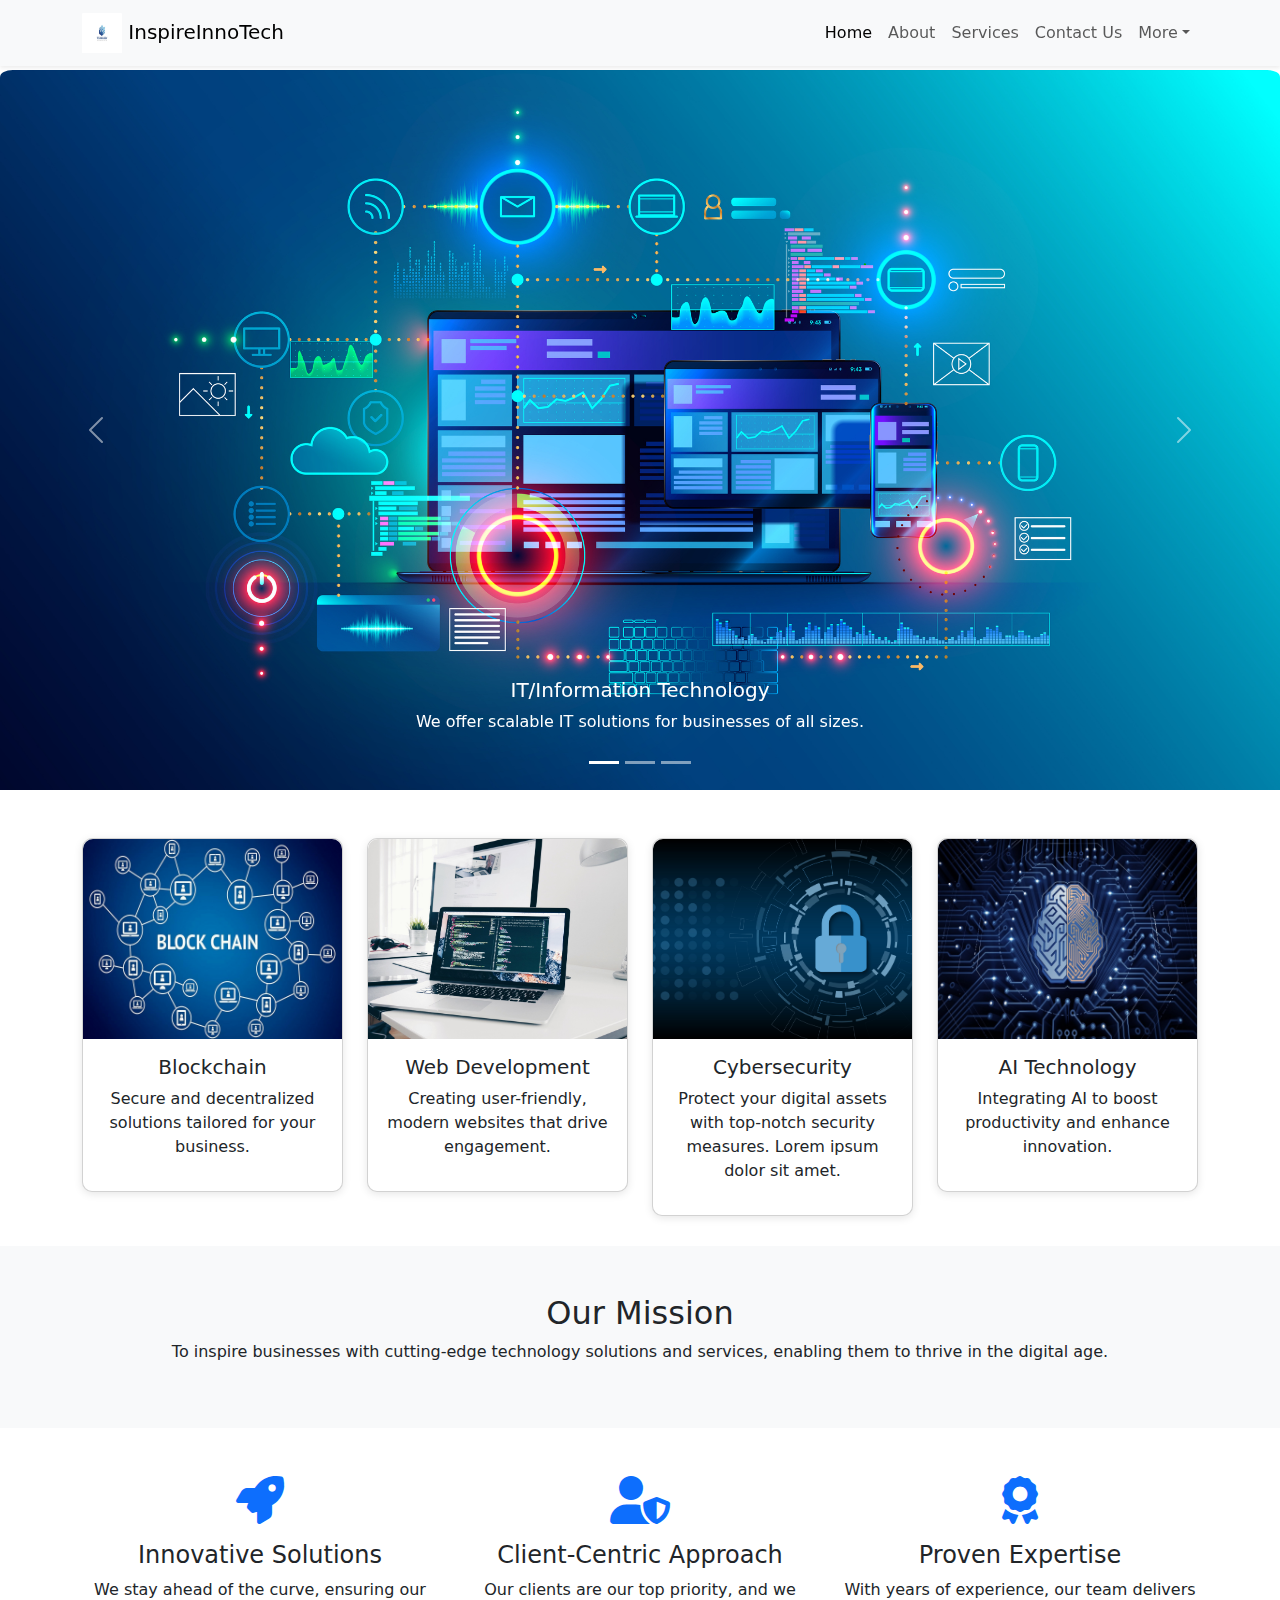
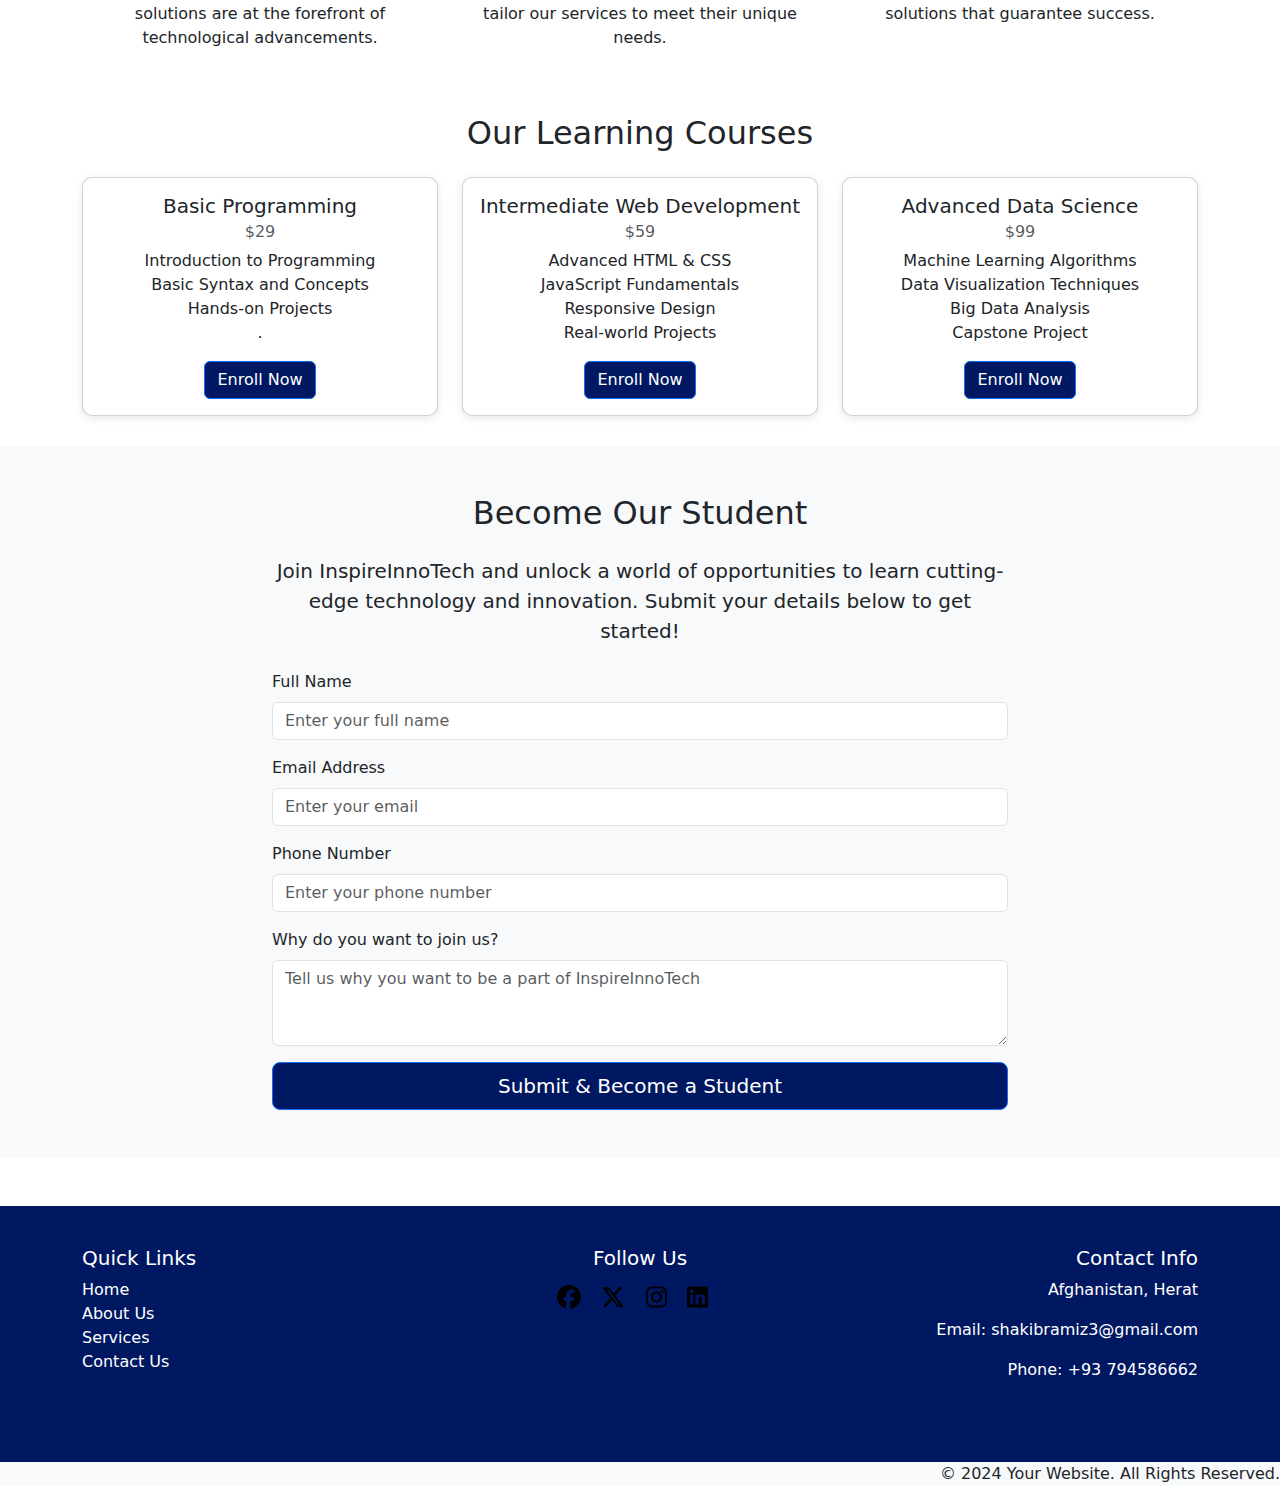
<file: index.html>
<!DOCTYPE html>
<html lang="en">

<head>
    <meta charset="UTF-8">
    <meta name="viewport" content="width=device-width, initial-scale=1.0">
    <link href="https://cdn.jsdelivr.net/npm/bootstrap@5.3.3/dist/css/bootstrap.min.css" rel="stylesheet"
        integrity="sha384-QWTKZyjpPEjISv5WaRU9OFeRpok6YctnYmDr5pNlyT2bRjXh0JMhjY6hW+ALEwIH" crossorigin="anonymous">
    <link rel="stylesheet" href="https://cdnjs.cloudflare.com/ajax/libs/font-awesome/6.0.0-beta3/css/all.min.css">
    <link rel="icon" href="images/favicon.ico">
    <link rel="stylesheet" href="css/style.css">
    <title>InspireInnoTech</title>
</head>

<body>
    <!-- Sticky Navbar -->
    <nav class="navbar navbar-expand-lg navbar-light bg-light fixed-top shadow-sm">
        <div class="container">
            <a class="navbar-brand" href="index.html">
                <img src="./images/slogan.jpg" alt="logo">
                InspireInnoTech
            </a>
            <button class="navbar-toggler" type="button" data-bs-toggle="collapse" data-bs-target="#navbarNavDropdown"
                aria-controls="navbarNavDropdown" aria-expanded="false" aria-label="Toggle navigation">
                <span class="navbar-toggler-icon"></span>
            </button>
            <div class="collapse navbar-collapse" id="navbarNavDropdown">
                <ul class="navbar-nav ms-auto">
                    <li class="nav-item"><a class="nav-link active" href="index.html">Home</a></li>
                    <li class="nav-item"><a class="nav-link" href="about.html">About</a></li>
                    <li class="nav-item"><a class="nav-link" href="services.html">Services</a></li>
                    <li class="nav-item"><a class="nav-link" href="contact.html">Contact Us</a></li>
                    <li class="nav-item dropdown">
                        <a class="nav-link dropdown-toggle" href="#" id="navbarDropdownMenuLink" role="button" data-bs-toggle="dropdown">More</a>
                        <ul class="dropdown-menu">
                            <li><a class="dropdown-item" href="blogornews.html">Blog or News</a></li>
                            <li><a class="dropdown-item" href="gallerypage.html">Technology Gallery</a></li>
                        </ul>
                    </li>
                </ul>
            </div>
        </div>
    </nav>


    <!-- Carousel Section -->
    <main>
        <div id="carouselExampleCaptions" class="carousel slide" data-bs-ride="carousel">
            <div class="carousel-indicators">
                <button type="button" data-bs-target="#carouselExampleCaptions" data-bs-slide-to="0" class="active"></button>
                <button type="button" data-bs-target="#carouselExampleCaptions" data-bs-slide-to="1"></button>
                <button type="button" data-bs-target="#carouselExampleCaptions" data-bs-slide-to="2"></button>
            </div>
            <div class="carousel-inner">
                <div class="carousel-item active">
                    <img src="./images/first.jpg" class="d-block w-100" alt="IT Carousel">
                    <div class="carousel-caption d-none d-md-block">
                        <h5>IT/Information Technology</h5>
                        <p>We offer scalable IT solutions for businesses of all sizes.</p>
                    </div>
                </div>
                <div class="carousel-item">
                    <img src="./images/second.png" class="d-block w-100" alt="Technology Carousel">
                    <div class="carousel-caption d-none d-md-block">
                        <h5>Innovative Technology</h5>
                        <p>Leading the way in tech advancements across multiple industries.</p>
                    </div>
                </div>
                <div class="carousel-item">
                    <img src="./images/webdeveloper.jpg" class="d-block w-100" alt="Web Development Carousel">
                    <div class="carousel-caption d-none d-md-block">
                        <h5>Web Development Excellence</h5>
                        <p>Expertly designed websites to suit your business needs.</p>
                    </div>
                </div>
            </div>
            <button class="carousel-control-prev" type="button" data-bs-target="#carouselExampleCaptions" data-bs-slide="prev">
                <span class="carousel-control-prev-icon"></span>
            </button>
            <button class="carousel-control-next" type="button" data-bs-target="#carouselExampleCaptions" data-bs-slide="next">
                <span class="carousel-control-next-icon"></span>
            </button>
        </div>
    </main>

    <!-- Services Section -->
    <main>
        <div class="container mt-5 ">
            <div class="row text-center">
                <div class="col-md-3">
                    <div class="card">
                        <img src="images/blockchain.jpg" alt="Blockchain" class="card-img-top">
                        <div class="card-body">
                            <h5>Blockchain</h5>
                            <p>Secure and decentralized solutions tailored for your business.</p>
                        </div>
                    </div>
                </div>
                <div class="col-md-3">
                    <div class="card">
                        <img src="images/webdeveloper.jpg" alt="Web Developer" class="card-img-top">
                        <div class="card-body">
                            <h5>Web Development</h5>
                            <p>Creating user-friendly, modern websites that drive engagement.</p>
                        </div>
                    </div>
                </div>
                <div class="col-md-3">
                    <div class="card">
                        <img src="images/cyber.jpg" alt="Cybersecurity" class="card-img-top">
                        <div class="card-body">
                            <h5>Cybersecurity</h5>
                            <p>Protect your digital assets with top-notch security measures. Lorem ipsum dolor sit amet.</p>
                        </div>
                    </div>
                </div>
                <div class="col-md-3">
                    <div class="card">
                        <img src="images/ai.jpeg" alt="AI Technology" class="card-img-top">
                        <div class="card-body">
                            <h5>AI Technology</h5>
                            <p>Integrating AI to boost productivity and enhance innovation.</p>
                        </div>
                    </div>
                </div>
            </div>
        </div>
    </main>

    <!-- Our Mission Section -->
    <section class="bg-light py-5">
        <div class="container text-center">
            <h2>Our Mission</h2>
            <p>To inspire businesses with cutting-edge technology solutions and services, enabling them to thrive in the digital age.</p>
        </div>
    </section>

    <!-- Why Choose Us Section -->
    <section class="py-5">
        <div class="container">
            <div class="row text-center">
                <div class="col-md-4">
                    <i class="fas fa-rocket fa-3x text-primary"></i>
                    <h4 class="mt-3">Innovative Solutions</h4>
                    <p>We stay ahead of the curve, ensuring our solutions are at the forefront of technological advancements.</p>
                </div>
                <div class="col-md-4">
                    <i class="fas fa-user-shield fa-3x text-primary"></i>
                    <h4 class="mt-3">Client-Centric Approach</h4>
                    <p>Our clients are our top priority, and we tailor our services to meet their unique needs.</p>
                </div>
                <div class="col-md-4">
                    <i class="fas fa-award fa-3x text-primary"></i>
                    <h4 class="mt-3">Proven Expertise</h4>
                    <p>With years of experience, our team delivers solutions that guarantee success.</p>
                </div>
            </div>
        </div>
    </section>

    <section>
      <div class="container">
        <h2 class="text-center mb-4">Our Learning Courses</h2>
        <div class="row">
            <!-- Basic Course Card -->
            <div class="col-md-4">
                <div class="card text-center">
                    <div class="card-body">
                        <h5 class="card-title">Basic Programming</h5>
                        <h6 class="card-subtitle mb-2 text-muted">$29</h6>
                        <ul class="list-unstyled">
                            <li>Introduction to Programming</li>
                            <li>Basic Syntax and Concepts</li>
                            <li>Hands-on Projects</li>
                            <li>.</li>
                        </ul>
                        <a href="#" class="btn btn-primary">Enroll Now</a>
                    </div>
                </div>
            </div>

            <!-- Intermediate Course Card -->
            <div class="col-md-4">
                <div class="card text-center">
                    <div class="card-body">
                        <h5 class="card-title">Intermediate Web Development</h5>
                        <h6 class="card-subtitle mb-2 text-muted">$59</h6>
                        <ul class="list-unstyled">
                            <li>Advanced HTML & CSS</li>
                            <li>JavaScript Fundamentals</li>
                            <li>Responsive Design</li>
                            <li>Real-world Projects</li>
                        </ul>
                        <a href="#" class="btn btn-primary">Enroll Now</a>
                    </div>
                </div>
            </div>

            <!-- Advanced Course Card -->
            <div class="col-md-4">
                <div class="card text-center">
                    <div class="card-body">
                        <h5 class="card-title">Advanced Data Science</h5>
                        <h6 class="card-subtitle mb-2 text-muted">$99</h6>
                        <ul class="list-unstyled">
                            <li>Machine Learning Algorithms</li>
                            <li>Data Visualization Techniques</li>
                            <li>Big Data Analysis</li>
                            <li>Capstone Project</li>
                        </ul>
                        <a href="#" class="btn btn-primary">Enroll Now</a>
                    </div>
                </div>
            </div>
        </div>
    </div>

    </section>

    <!-- Become Our Student Section -->
<section id="become-student" class="bg-light py-5">
  <div class="container">
      <div class="row text-center">
          <div class="col-lg-8 offset-lg-2">
              <h2 class="mb-4">Become Our Student</h2>
              <p class="lead">Join InspireInnoTech and unlock a world of opportunities to learn cutting-edge technology and innovation. Submit your details below to get started!</p>
              <!-- Form -->
              <form id="student-form" action="submit_form.php" method="POST" class="text-start mt-4">
                  <div class="mb-3">
                      <label for="student-name" class="form-label">Full Name</label>
                      <input type="text" class="form-control" id="student-name" name="student-name" required placeholder="Enter your full name">
                  </div>
                  <div class="mb-3">
                      <label for="student-email" class="form-label">Email Address</label>
                      <input type="email" class="form-control" id="student-email" name="student-email" required placeholder="Enter your email">
                  </div>
                  <div class="mb-3">
                      <label for="student-phone" class="form-label">Phone Number</label>
                      <input type="text" class="form-control" id="student-phone" name="student-phone" required placeholder="Enter your phone number">
                  </div>
                  <div class="mb-3">
                      <label for="student-message" class="form-label">Why do you want to join us?</label>
                      <textarea class="form-control" id="student-message" name="student-message" rows="3" required placeholder="Tell us why you want to be a part of InspireInnoTech"></textarea>
                  </div>
                  <button type="submit" class="btn btn-primary btn-lg w-100">Submit & Become a Student</button>
              </form>
          </div>
      </div>
  </div>
</section>


          <!-- Footer -->
          <footer class="footer mt-5">
            <div class="container">
                <div class="row">
                    <!-- Site Links -->
                    <div class="col-md-4 mb-4">
                        <h5>Quick Links</h5>
                        <ul class="list-unstyled">
                            <li><a href="index.html">Home</a></li>
                            <li><a href="about.html">About Us</a></li>
                            <li><a href="services.html">Services</a></li>
                            <li><a href="contact.html">Contact Us</a></li>
                        </ul>
                    </div>
    
                    <!-- Social Media Links -->
                    <div class="col-md-4 mb-4 text-center social-links">
                        <h5>Follow Us</h5>
                        <a href=""><svg xmlns="http://www.w3.org/2000/svg" height="24" width="24" viewBox="0 0 512 512"><!--!Font Awesome Free 6.6.0 by @fontawesome - https://fontawesome.com License - https://fontawesome.com/license/free Copyright 2024 Fonticons, Inc.--><path d="M512 256C512 114.6 397.4 0 256 0S0 114.6 0 256C0 376 82.7 476.8 194.2 504.5V334.2H141.4V256h52.8V222.3c0-87.1 39.4-127.5 125-127.5c16.2 0 44.2 3.2 55.7 6.4V172c-6-.6-16.5-1-29.6-1c-42 0-58.2 15.9-58.2 57.2V256h83.6l-14.4 78.2H287V510.1C413.8 494.8 512 386.9 512 256h0z"/></svg></a>
                        <a href="#"><svg xmlns="http://www.w3.org/2000/svg" height="24" width="24" viewBox="0 0 512 512"><!--!Font Awesome Free 6.6.0 by @fontawesome - https://fontawesome.com License - https://fontawesome.com/license/free Copyright 2024 Fonticons, Inc.--><path d="M389.2 48h70.6L305.6 224.2 487 464H345L233.7 318.6 106.5 464H35.8L200.7 275.5 26.8 48H172.4L272.9 180.9 389.2 48zM364.4 421.8h39.1L151.1 88h-42L364.4 421.8z"/></svg></a>
                        <a href="#"><svg xmlns="http://www.w3.org/2000/svg" height="24" width="21" viewBox="0 0 448 512"><!--!Font Awesome Free 6.6.0 by @fontawesome - https://fontawesome.com License - https://fontawesome.com/license/free Copyright 2024 Fonticons, Inc.--><path d="M224.1 141c-63.6 0-114.9 51.3-114.9 114.9s51.3 114.9 114.9 114.9S339 319.5 339 255.9 287.7 141 224.1 141zm0 189.6c-41.1 0-74.7-33.5-74.7-74.7s33.5-74.7 74.7-74.7 74.7 33.5 74.7 74.7-33.6 74.7-74.7 74.7zm146.4-194.3c0 14.9-12 26.8-26.8 26.8-14.9 0-26.8-12-26.8-26.8s12-26.8 26.8-26.8 26.8 12 26.8 26.8zm76.1 27.2c-1.7-35.9-9.9-67.7-36.2-93.9-26.2-26.2-58-34.4-93.9-36.2-37-2.1-147.9-2.1-184.9 0-35.8 1.7-67.6 9.9-93.9 36.1s-34.4 58-36.2 93.9c-2.1 37-2.1 147.9 0 184.9 1.7 35.9 9.9 67.7 36.2 93.9s58 34.4 93.9 36.2c37 2.1 147.9 2.1 184.9 0 35.9-1.7 67.7-9.9 93.9-36.2 26.2-26.2 34.4-58 36.2-93.9 2.1-37 2.1-147.8 0-184.8zM398.8 388c-7.8 19.6-22.9 34.7-42.6 42.6-29.5 11.7-99.5 9-132.1 9s-102.7 2.6-132.1-9c-19.6-7.8-34.7-22.9-42.6-42.6-11.7-29.5-9-99.5-9-132.1s-2.6-102.7 9-132.1c7.8-19.6 22.9-34.7 42.6-42.6 29.5-11.7 99.5-9 132.1-9s102.7-2.6 132.1 9c19.6 7.8 34.7 22.9 42.6 42.6 11.7 29.5 9 99.5 9 132.1s2.7 102.7-9 132.1z"/></svg></a>
                        <a href="#"><svg xmlns="http://www.w3.org/2000/svg" height="24" width="21" viewBox="0 0 448 512"><!--!Font Awesome Free 6.6.0 by @fontawesome - https://fontawesome.com License - https://fontawesome.com/license/free Copyright 2024 Fonticons, Inc.--><path d="M416 32H31.9C14.3 32 0 46.5 0 64.3v383.4C0 465.5 14.3 480 31.9 480H416c17.6 0 32-14.5 32-32.3V64.3c0-17.8-14.4-32.3-32-32.3zM135.4 416H69V202.2h66.5V416zm-33.2-243c-21.3 0-38.5-17.3-38.5-38.5S80.9 96 102.2 96c21.2 0 38.5 17.3 38.5 38.5 0 21.3-17.2 38.5-38.5 38.5zm282.1 243h-66.4V312c0-24.8-.5-56.7-34.5-56.7-34.6 0-39.9 27-39.9 54.9V416h-66.4V202.2h63.7v29.2h.9c8.9-16.8 30.6-34.5 62.9-34.5 67.2 0 79.7 44.3 79.7 101.9V416z"/></svg></a>
                        
                    </div>
    
                    <!-- Copyright Info -->
                    <div class="col-md-4 mb-4 text-end">
                        <h5>Contact Info</h5>
                        <p>Afghanistan, Herat</p>
                        <p>Email: shakibramiz3@gmail.com</p>
                        <p>Phone: +93 794586662</p>
                    </div>
                </div>
              </div>
            </footer>
            
            <div class="text-end bg-light text-dark">
                <div class="col-12">
                    <p>&copy; 2024 Your Website. All Rights Reserved.</p>
                </div>
            </div>
          
    
  
      <script src="https://cdn.jsdelivr.net/npm/bootstrap@5.3.3/dist/js/bootstrap.bundle.min.js"
          integrity="sha384-YvpcrYf0tY3lHB60NNkmXc5s9fDVZLESaAA55NDzOxhy9GkcIdslK1eN7N6jIeHz" crossorigin="anonymous">
      </script>
  </body>
  </html>
</file>
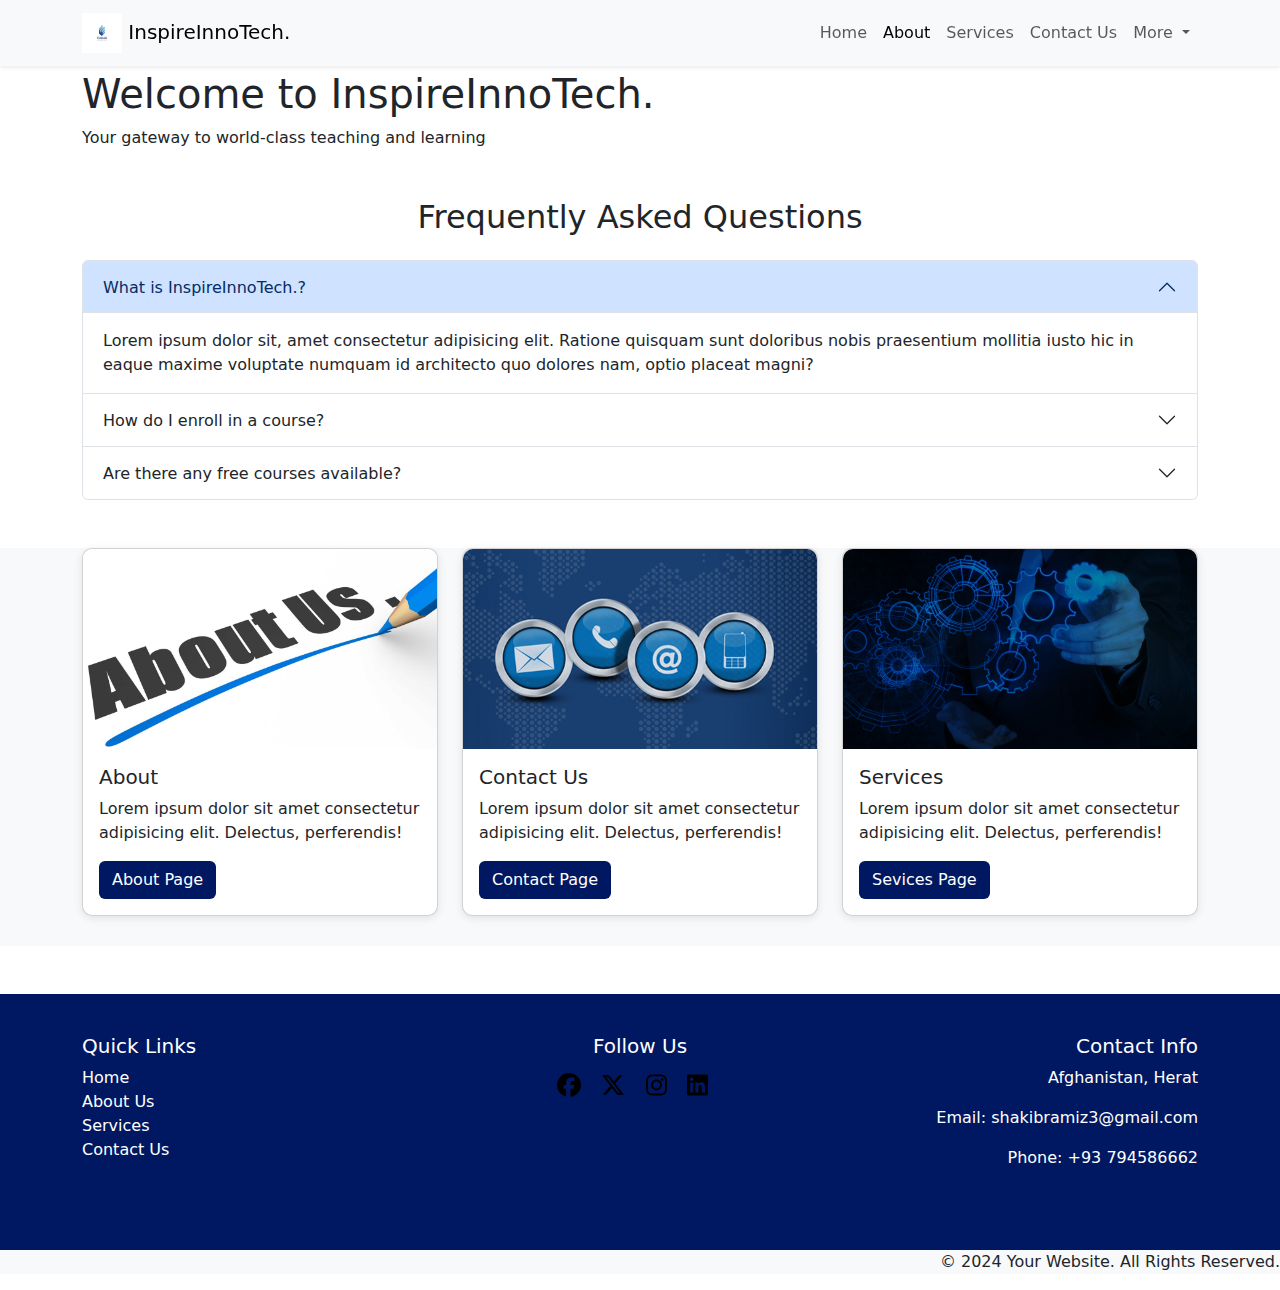
<file: about.html>
<!DOCTYPE html>
<html lang="en">

<head>
    <meta charset="UTF-8">
    <meta name="viewport" content="width=device-width, initial-scale=1.0">
    <link href="https://cdn.jsdelivr.net/npm/bootstrap@5.3.3/dist/css/bootstrap.min.css" rel="stylesheet"
        integrity="sha384-QWTKZyjpPEjISv5WaRU9OFeRpok6YctnYmDr5pNlyT2bRjXh0JMhjY6hW+ALEwIH" crossorigin="anonymous">
        <link rel="stylesheet" href="https://cdnjs.cloudflare.com/ajax/libs/font-awesome/6.0.0-beta3/css/all.min.css">
         <!-- favicon -->
         <link rel="icon" href="images/favicon.ico">
        <!-- style -->
         <link rel="stylesheet" href="css/style.css">

    <title>InspireInnoTech.</title>
</head>
<body>

    <!-- Sticky Navbar -->
    <nav class="navbar navbar-expand-lg navbar-light bg-light fixed-top shadow-sm">
        <div class="container">
            <!-- Site Logo -->
            <a class="navbar-brand" href="index.html">
                <img src="./images/slogan.jpg" alt="logo">
                InspireInnoTech.
            </a>

            <!-- Navbar toggler (hamburger icon) for mobile view -->
            <button class="navbar-toggler" type="button" data-bs-toggle="collapse" data-bs-target="#navbarNavDropdown"
                aria-controls="navbarNavDropdown" aria-expanded="false" aria-label="Toggle navigation">
                <span class="navbar-toggler-icon"></span>
            </button>

            <!-- Navbar Links and Dropdown Menu -->
            <div class="collapse navbar-collapse" id="navbarNavDropdown">
                <ul class="navbar-nav ms-auto">
                    <li class="nav-item">
                        <a class="nav-link " aria-current="page" href="index.html">Home</a>
                    </li>
                    <li class="nav-item">
                        <a class="nav-link active" href="about.html">About</a>
                    </li>
                    <li class="nav-item">
                        <a class="nav-link" href="services.html">Services</a>
                    </li>
                    <li class="nav-item">
                        <a class="nav-link" href="contact.html">Contact Us</a>
                    </li>
                    <!-- Dropdown Menu -->
                    <li class="nav-item dropdown">
                        <a class="nav-link dropdown-toggle" href="#" id="navbarDropdownMenuLink" role="button"
                            data-bs-toggle="dropdown" aria-expanded="false">
                            More
                        </a>
                        <ul class="dropdown-menu" aria-labelledby="navbarDropdownMenuLink">
                            <li><a class="dropdown-item" href="blogornews.html">Blog or News</a></li>
                            <li><a class="dropdown-item" href="gallerypage.html">Technology Gallery</a></li>

                        </ul>
                    </li>
                </ul>
            </div>
        </div>
    </nav>


    <!-- Hero Section -->
    <section class="hero">
        <div class="container">
            <h1>Welcome to InspireInnoTech.</h1>
            <p>Your gateway to world-class teaching and learning</p>
        </div>
    </section>

    <!-- FAQ Section (Accordion) -->
    <section id="faq" class="container my-5">
        <h2 class="text-center mb-4" id="faq">Frequently Asked Questions</h2>
        <div class="accordion" id="faqAccordion">
            <div class="accordion-item">
                <h2 class="accordion-header" id="headingOne">
                    <button class="accordion-button" type="button" data-bs-toggle="collapse" data-bs-target="#collapseOne" aria-expanded="true" aria-controls="collapseOne">
                        What is InspireInnoTech.?
                    </button>
                </h2>
                <div id="collapseOne" class="accordion-collapse collapse show" aria-labelledby="headingOne" data-bs-parent="#faqAccordion">
                    <div class="accordion-body">
                Lorem ipsum dolor sit, amet consectetur adipisicing elit. Ratione quisquam sunt doloribus nobis praesentium mollitia iusto hic in eaque maxime voluptate numquam id architecto quo dolores nam, optio placeat magni?
                    </div>
                </div>
            </div>
            <div class="accordion-item">
                <h2 class="accordion-header" id="headingTwo">
                    <button class="accordion-button collapsed" type="button" data-bs-toggle="collapse" data-bs-target="#collapseTwo" aria-expanded="false" aria-controls="collapseTwo">
                        How do I enroll in a course?
                    </button>
                </h2>
                <div id="collapseTwo" class="accordion-collapse collapse" aria-labelledby="headingTwo" data-bs-parent="#faqAccordion">
                    <div class="accordion-body">
                        You can enroll in a course by visiting the "Courses" section of our site, selecting your desired course, and following the enrollment steps provided.
                    </div>
                </div>
            </div>
            <div class="accordion-item">
                <h2 class="accordion-header" id="headingThree">
                    <button class="accordion-button collapsed" type="button" data-bs-toggle="collapse" data-bs-target="#collapseThree" aria-expanded="false" aria-controls="collapseThree">
                        Are there any free courses available?
                    </button>
                </h2>
                <div id="collapseThree" class="accordion-collapse collapse" aria-labelledby="headingThree" data-bs-parent="#faqAccordion">
                    <div class="accordion-body">
                        Yes, we offer a range of free courses across different subjects. Visit the "Free Courses" section to browse and start learning at no cost.
                    </div>
                </div>
            </div>
        </div>
    </section>

    <!-- Our Team Section -->
    <section id="team" class="team-section bg-light">
        <div class="container mt-5">
            <div class="col-md-12">
                <div class="row">
                <div class="col-md-4">
                  <div class="card">
                      <img src="images/about.jpg" alt="" width="100%">
                      <div class="card-body">
                        <h5>About</h5>
                        <p>Lorem ipsum dolor sit amet consectetur adipisicing elit. Delectus, perferendis!</p>
                        <button class="btn ">About Page</button>
                      </div>
                  </div>
                </div>
                <div class="col-md-4">
                  <div class="card">
                      <img src="images/contact.jpg" alt="" width="100%">
                      <div class="card-body">
                        <h5>Contact Us</h5>
                        <p>Lorem ipsum dolor sit amet consectetur adipisicing elit. Delectus, perferendis!</p>
                        <button class="btn ">Contact Page</button>
                      </div>
                  </div>
                </div>
                <div class="col-md-4">
                  <div class="card">
                      <img src="images/services.webp" alt="" width="100%">
                      <div class="card-body">
                        <h5>Services</h5>
                        <p>Lorem ipsum dolor sit amet consectetur adipisicing elit. Delectus, perferendis!</p>
                        <button class="btn ">Sevices Page</button>
                      </div>
                  </div>
                </div>
                
              </div>
            </div>
          </div>
    </section>


        <!-- Footer -->
        <footer class="footer mt-5">
          <div class="container">
              <div class="row">
                  <!-- Site Links -->
                  <div class="col-md-4 mb-4">
                      <h5>Quick Links</h5>
                      <ul class="list-unstyled">
                          <li><a href="index.html">Home</a></li>
                          <li><a href="about.html">About Us</a></li>
                          <li><a href="services.html">Services</a></li>
                          <li><a href="contact.html">Contact Us</a></li>
                      </ul>
                  </div>
  
                  <!-- Social Media Links -->
                  <div class="col-md-4 mb-4 text-center social-links">
                      <h5>Follow Us</h5>
                      <a href=""><svg xmlns="http://www.w3.org/2000/svg" height="24" width="24" viewBox="0 0 512 512"><!--!Font Awesome Free 6.6.0 by @fontawesome - https://fontawesome.com License - https://fontawesome.com/license/free Copyright 2024 Fonticons, Inc.--><path d="M512 256C512 114.6 397.4 0 256 0S0 114.6 0 256C0 376 82.7 476.8 194.2 504.5V334.2H141.4V256h52.8V222.3c0-87.1 39.4-127.5 125-127.5c16.2 0 44.2 3.2 55.7 6.4V172c-6-.6-16.5-1-29.6-1c-42 0-58.2 15.9-58.2 57.2V256h83.6l-14.4 78.2H287V510.1C413.8 494.8 512 386.9 512 256h0z"/></svg></a>
                      <a href="#"><svg xmlns="http://www.w3.org/2000/svg" height="24" width="24" viewBox="0 0 512 512"><!--!Font Awesome Free 6.6.0 by @fontawesome - https://fontawesome.com License - https://fontawesome.com/license/free Copyright 2024 Fonticons, Inc.--><path d="M389.2 48h70.6L305.6 224.2 487 464H345L233.7 318.6 106.5 464H35.8L200.7 275.5 26.8 48H172.4L272.9 180.9 389.2 48zM364.4 421.8h39.1L151.1 88h-42L364.4 421.8z"/></svg></a>
                      <a href="#"><svg xmlns="http://www.w3.org/2000/svg" height="24" width="21" viewBox="0 0 448 512"><!--!Font Awesome Free 6.6.0 by @fontawesome - https://fontawesome.com License - https://fontawesome.com/license/free Copyright 2024 Fonticons, Inc.--><path d="M224.1 141c-63.6 0-114.9 51.3-114.9 114.9s51.3 114.9 114.9 114.9S339 319.5 339 255.9 287.7 141 224.1 141zm0 189.6c-41.1 0-74.7-33.5-74.7-74.7s33.5-74.7 74.7-74.7 74.7 33.5 74.7 74.7-33.6 74.7-74.7 74.7zm146.4-194.3c0 14.9-12 26.8-26.8 26.8-14.9 0-26.8-12-26.8-26.8s12-26.8 26.8-26.8 26.8 12 26.8 26.8zm76.1 27.2c-1.7-35.9-9.9-67.7-36.2-93.9-26.2-26.2-58-34.4-93.9-36.2-37-2.1-147.9-2.1-184.9 0-35.8 1.7-67.6 9.9-93.9 36.1s-34.4 58-36.2 93.9c-2.1 37-2.1 147.9 0 184.9 1.7 35.9 9.9 67.7 36.2 93.9s58 34.4 93.9 36.2c37 2.1 147.9 2.1 184.9 0 35.9-1.7 67.7-9.9 93.9-36.2 26.2-26.2 34.4-58 36.2-93.9 2.1-37 2.1-147.8 0-184.8zM398.8 388c-7.8 19.6-22.9 34.7-42.6 42.6-29.5 11.7-99.5 9-132.1 9s-102.7 2.6-132.1-9c-19.6-7.8-34.7-22.9-42.6-42.6-11.7-29.5-9-99.5-9-132.1s-2.6-102.7 9-132.1c7.8-19.6 22.9-34.7 42.6-42.6 29.5-11.7 99.5-9 132.1-9s102.7-2.6 132.1 9c19.6 7.8 34.7 22.9 42.6 42.6 11.7 29.5 9 99.5 9 132.1s2.7 102.7-9 132.1z"/></svg></a>
                      <a href="#"><svg xmlns="http://www.w3.org/2000/svg" height="24" width="21" viewBox="0 0 448 512"><!--!Font Awesome Free 6.6.0 by @fontawesome - https://fontawesome.com License - https://fontawesome.com/license/free Copyright 2024 Fonticons, Inc.--><path d="M416 32H31.9C14.3 32 0 46.5 0 64.3v383.4C0 465.5 14.3 480 31.9 480H416c17.6 0 32-14.5 32-32.3V64.3c0-17.8-14.4-32.3-32-32.3zM135.4 416H69V202.2h66.5V416zm-33.2-243c-21.3 0-38.5-17.3-38.5-38.5S80.9 96 102.2 96c21.2 0 38.5 17.3 38.5 38.5 0 21.3-17.2 38.5-38.5 38.5zm282.1 243h-66.4V312c0-24.8-.5-56.7-34.5-56.7-34.6 0-39.9 27-39.9 54.9V416h-66.4V202.2h63.7v29.2h.9c8.9-16.8 30.6-34.5 62.9-34.5 67.2 0 79.7 44.3 79.7 101.9V416z"/></svg></a>
                      
                  </div>
  
                  <!-- Copyright Info -->
                  <div class="col-md-4 mb-4 text-end">
                      <h5>Contact Info</h5>
                      <p>Afghanistan, Herat</p>
                      <p>Email: shakibramiz3@gmail.com</p>
                      <p>Phone: +93 794586662</p>
                  </div>
              </div>
              
          </div>
      </footer>
      <div class="text-end bg-light text-dark">
        <div class="col-12">
            <p>&copy; 2024 Your Website. All Rights Reserved.</p>
        </div>
    </div>
  

    <script src="https://cdn.jsdelivr.net/npm/bootstrap@5.3.3/dist/js/bootstrap.bundle.min.js"
        integrity="sha384-YvpcrYf0tY3lHB60NNkmXc5s9fDVZLESaAA55NDzOxhy9GkcIdslK1eN7N6jIeHz" crossorigin="anonymous">
    </script>
</body>
</html>
</file>
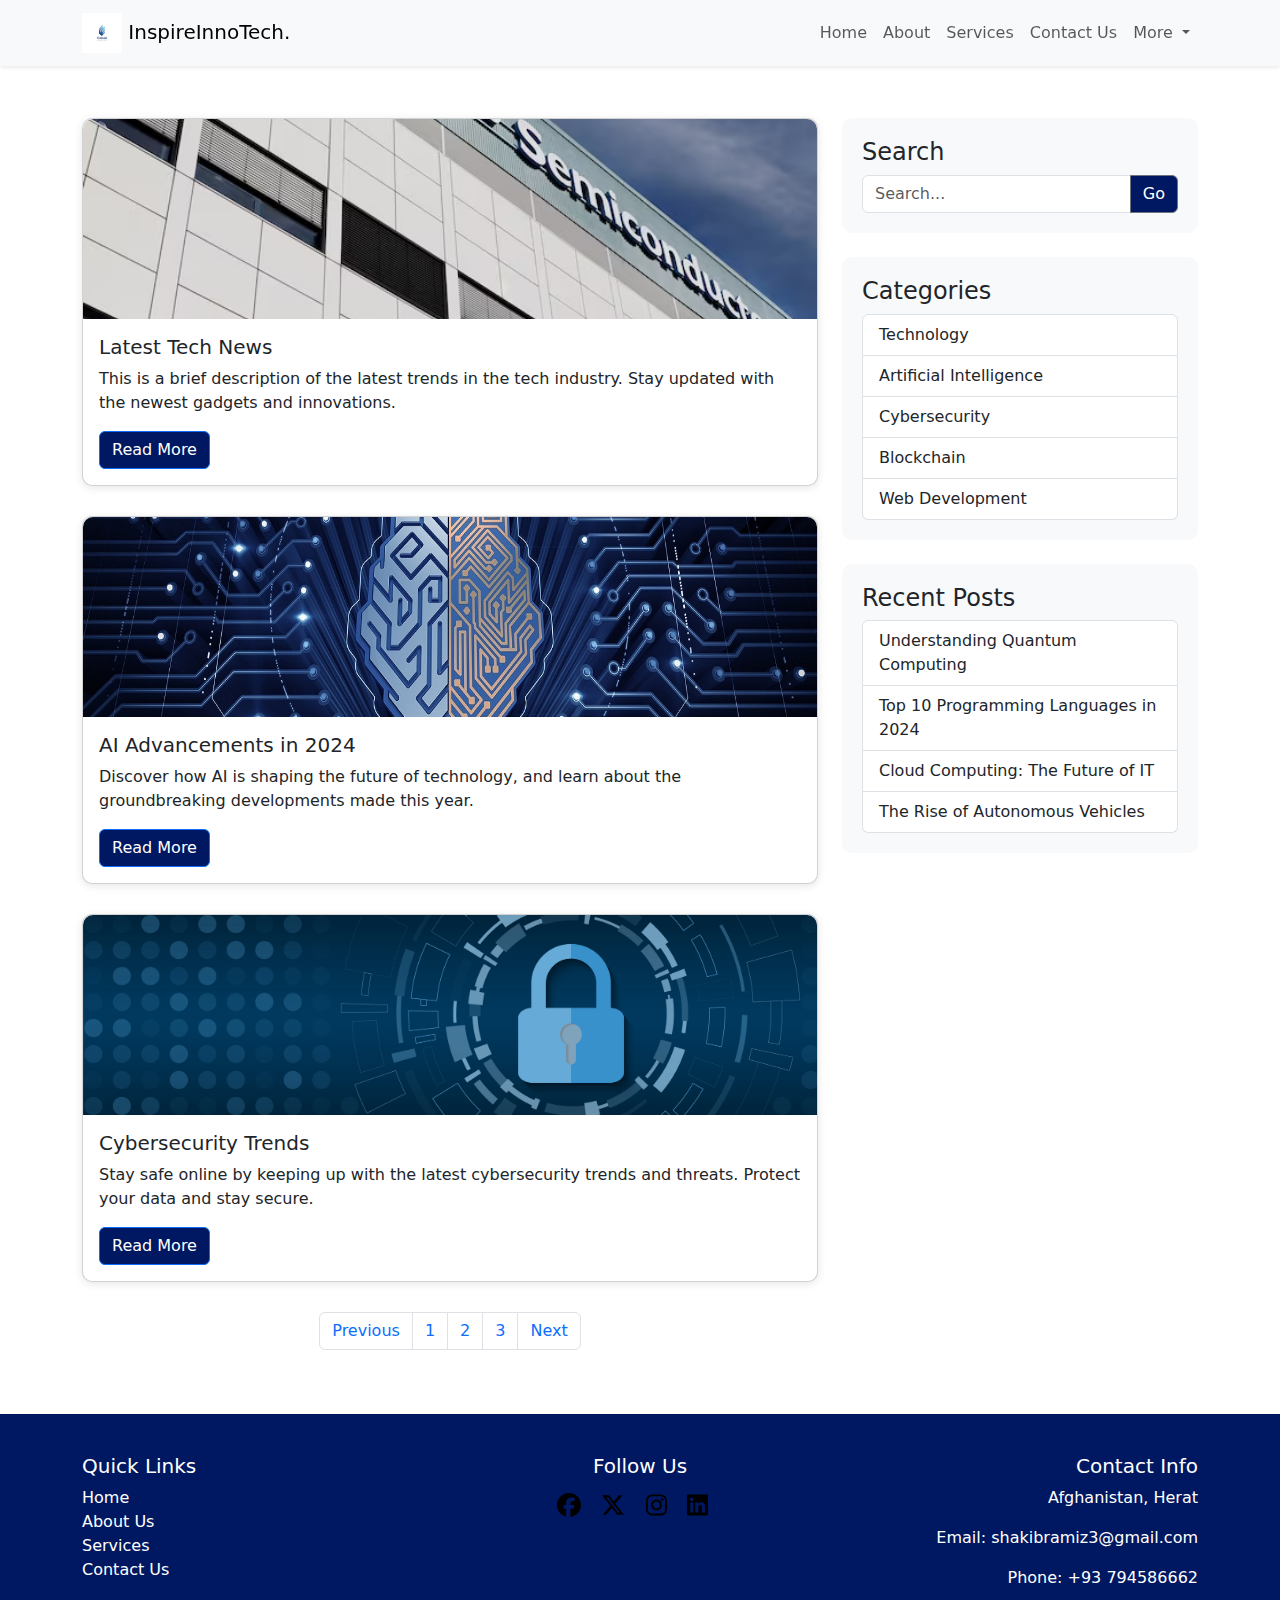
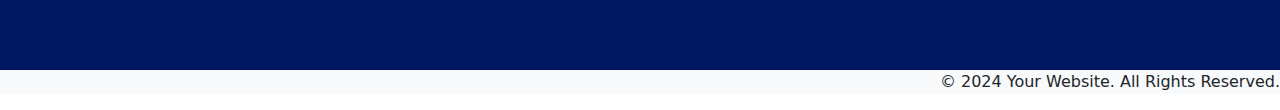
<file: blogornews.html>
<!DOCTYPE html>
<html lang="en">
<head>
    <meta charset="UTF-8">
    <meta name="viewport" content="width=device-width, initial-scale=1.0">
    <title>Blog or News Page</title>

    <!-- Bootstrap CSS -->
    <link href="https://cdn.jsdelivr.net/npm/bootstrap@5.3.3/dist/css/bootstrap.min.css" rel="stylesheet" integrity="sha384-QWTKZyjpPEjISv5WaRU9OFeRpok6YctnYmDr5pNlyT2bRjXh0JMhjY6hW+ALEwIH" crossorigin="anonymous">
     <!-- favicon -->
     <link rel="icon" href="images/favicon.ico">
     <!-- style -->
    <link rel="stylesheet" href="css/style.css">
    
    <!-- Custom CSS -->
    <style>
        .card {
            margin-bottom: 30px;
        }

        .card img {
            height: 200px;
            object-fit: cover;
        }

        .sidebar {
            padding: 20px;
            background-color: #f8f9fa;
            border-radius: 10px;
            margin-bottom: 30px;
        }

        .pagination {
            justify-content: center;
        }
    </style>
</head>
<body>

        <!-- Sticky Navbar -->
        <nav class="navbar navbar-expand-lg navbar-light bg-light fixed-top shadow-sm">
            <div class="container">
                <!-- Site Logo -->
                <a class="navbar-brand" href="index.html">
                    <img src="./images/slogan.jpg" alt="logo">
                    InspireInnoTech.
                </a>
    
                <!-- Navbar toggler (hamburger icon) for mobile view -->
                <button class="navbar-toggler" type="button" data-bs-toggle="collapse" data-bs-target="#navbarNavDropdown"
                    aria-controls="navbarNavDropdown" aria-expanded="false" aria-label="Toggle navigation">
                    <span class="navbar-toggler-icon"></span>
                </button>
    
                <!-- Navbar Links and Dropdown Menu -->
                <div class="collapse navbar-collapse" id="navbarNavDropdown">
                    <ul class="navbar-nav ms-auto">
                        <li class="nav-item">
                            <a class="nav-link" aria-current="page" href="index.html">Home</a>
                        </li>
                        <li class="nav-item">
                            <a class="nav-link" href="about.html">About</a>
                        </li>
                        <li class="nav-item">
                            <a class="nav-link" href="services.html">Services</a>
                        </li>
                        <li class="nav-item">
                            <a class="nav-link" href="contact.html">Contact Us</a>
                        </li>
                        <!-- Dropdown Menu -->
                        <li class="nav-item dropdown">
                            <a class="nav-link dropdown-toggle" href="#" id="navbarDropdownMenuLink" role="button"
                                data-bs-toggle="dropdown" aria-expanded="false">
                                More
                            </a>
                            <ul class="dropdown-menu" aria-labelledby="navbarDropdownMenuLink">
                                <li><a class="dropdown-item active" href="blogornews.html">Blog or News</a></li>
                                <li><a class="dropdown-item" href="gallerypage.html">Technology Gallery</a></li>
                            </ul>
                        </li>
                    </ul>
                </div>
            </div>
        </nav>
    <!-- Blog Section -->
    <div class="container mt-5">
        <div class="row">
            <!-- Blog Posts -->
            <div class="col-md-8">
                <!-- Post 1 -->
                <div class="card post-card">
                    <img src="images/Latest Tech News.avif" class="card-img-top" alt="Post Image">
                    <div class="card-body">
                        <h5 class="card-title">Latest Tech News</h5>
                        <p class="card-text">This is a brief description of the latest trends in the tech industry. Stay updated with the newest gadgets and innovations.</p>
                        <a href="#" class="btn btn-primary">Read More</a>
                    </div>
                </div>

                <!-- Post 2 -->
                <div class="card post-card">
                    <img src="images/ai.jpeg" class="card-img-top" alt="Post Image">
                    <div class="card-body">
                        <h5 class="card-title">AI Advancements in 2024</h5>
                        <p class="card-text">Discover how AI is shaping the future of technology, and learn about the groundbreaking developments made this year.</p>
                        <a href="#" class="btn btn-primary">Read More</a>
                    </div>
                </div>

                <!-- Post 3 -->
                <div class="card post-card">
                    <img src="images/cyber.jpg" class="card-img-top" alt="Post Image">
                    <div class="card-body">
                        <h5 class="card-title">Cybersecurity Trends</h5>
                        <p class="card-text">Stay safe online by keeping up with the latest cybersecurity trends and threats. Protect your data and stay secure.</p>
                        <a href="#" class="btn btn-primary">Read More</a>
                    </div>
                </div>

                <!-- Pagination -->
                <nav aria-label="Page navigation example">
                    <ul class="pagination">
                        <li class="page-item"><a class="page-link" href="#">Previous</a></li>
                        <li class="page-item"><a class="page-link" href="#">1</a></li>
                        <li class="page-item"><a class="page-link" href="#">2</a></li>
                        <li class="page-item"><a class="page-link" href="#">3</a></li>
                        <li class="page-item"><a class="page-link" href="#">Next</a></li>
                    </ul>
                </nav>
            </div>

            <!-- Sidebar -->
            <div class="col-md-4">
                <!-- Search Box -->
                <div class="sidebar mb-4">
                    <h4>Search</h4>
                    <form>
                        <div class="input-group">
                            <input type="text" class="form-control" placeholder="Search...">
                            <button class="btn btn-outline-secondary" type="submit">Go</button>
                        </div>
                    </form>
                </div>

                <!-- Categories -->
                <div class="sidebar mb-4">
                    <h4>Categories</h4>
                    <ul class="list-group">
                        <li class="list-group-item">Technology</li>
                        <li class="list-group-item">Artificial Intelligence</li>
                        <li class="list-group-item">Cybersecurity</li>
                        <li class="list-group-item">Blockchain</li>
                        <li class="list-group-item">Web Development</li>
                    </ul>
                </div>

                <!-- Recent Posts -->
                <div class="sidebar">
                    <h4>Recent Posts</h4>
                    <ul class="list-group">
                        <li class="list-group-item">Understanding Quantum Computing</li>
                        <li class="list-group-item">Top 10 Programming Languages in 2024</li>
                        <li class="list-group-item">Cloud Computing: The Future of IT</li>
                        <li class="list-group-item">The Rise of Autonomous Vehicles</li>
                    </ul>
                </div>
            </div>
        </div>
    </div>

           <!-- Footer -->
           <footer class="footer mt-5">
            <div class="container">
                <div class="row">
                    <!-- Site Links -->
                    <div class="col-md-4 mb-4">
                        <h5>Quick Links</h5>
                        <ul class="list-unstyled">
                            <li><a href="index.html">Home</a></li>
                            <li><a href="about.html">About Us</a></li>
                            <li><a href="services.html">Services</a></li>
                            <li><a href="contact.html">Contact Us</a></li>
                        </ul>
                    </div>
    
                    <!-- Social Media Links -->
                    <div class="col-md-4 mb-4 text-center social-links">
                        <h5>Follow Us</h5>
                        <a href=""><svg xmlns="http://www.w3.org/2000/svg" height="24" width="24" viewBox="0 0 512 512"><!--!Font Awesome Free 6.6.0 by @fontawesome - https://fontawesome.com License - https://fontawesome.com/license/free Copyright 2024 Fonticons, Inc.--><path d="M512 256C512 114.6 397.4 0 256 0S0 114.6 0 256C0 376 82.7 476.8 194.2 504.5V334.2H141.4V256h52.8V222.3c0-87.1 39.4-127.5 125-127.5c16.2 0 44.2 3.2 55.7 6.4V172c-6-.6-16.5-1-29.6-1c-42 0-58.2 15.9-58.2 57.2V256h83.6l-14.4 78.2H287V510.1C413.8 494.8 512 386.9 512 256h0z"/></svg></a>
                        <a href="#"><svg xmlns="http://www.w3.org/2000/svg" height="24" width="24" viewBox="0 0 512 512"><!--!Font Awesome Free 6.6.0 by @fontawesome - https://fontawesome.com License - https://fontawesome.com/license/free Copyright 2024 Fonticons, Inc.--><path d="M389.2 48h70.6L305.6 224.2 487 464H345L233.7 318.6 106.5 464H35.8L200.7 275.5 26.8 48H172.4L272.9 180.9 389.2 48zM364.4 421.8h39.1L151.1 88h-42L364.4 421.8z"/></svg></a>
                        <a href="#"><svg xmlns="http://www.w3.org/2000/svg" height="24" width="21" viewBox="0 0 448 512"><!--!Font Awesome Free 6.6.0 by @fontawesome - https://fontawesome.com License - https://fontawesome.com/license/free Copyright 2024 Fonticons, Inc.--><path d="M224.1 141c-63.6 0-114.9 51.3-114.9 114.9s51.3 114.9 114.9 114.9S339 319.5 339 255.9 287.7 141 224.1 141zm0 189.6c-41.1 0-74.7-33.5-74.7-74.7s33.5-74.7 74.7-74.7 74.7 33.5 74.7 74.7-33.6 74.7-74.7 74.7zm146.4-194.3c0 14.9-12 26.8-26.8 26.8-14.9 0-26.8-12-26.8-26.8s12-26.8 26.8-26.8 26.8 12 26.8 26.8zm76.1 27.2c-1.7-35.9-9.9-67.7-36.2-93.9-26.2-26.2-58-34.4-93.9-36.2-37-2.1-147.9-2.1-184.9 0-35.8 1.7-67.6 9.9-93.9 36.1s-34.4 58-36.2 93.9c-2.1 37-2.1 147.9 0 184.9 1.7 35.9 9.9 67.7 36.2 93.9s58 34.4 93.9 36.2c37 2.1 147.9 2.1 184.9 0 35.9-1.7 67.7-9.9 93.9-36.2 26.2-26.2 34.4-58 36.2-93.9 2.1-37 2.1-147.8 0-184.8zM398.8 388c-7.8 19.6-22.9 34.7-42.6 42.6-29.5 11.7-99.5 9-132.1 9s-102.7 2.6-132.1-9c-19.6-7.8-34.7-22.9-42.6-42.6-11.7-29.5-9-99.5-9-132.1s-2.6-102.7 9-132.1c7.8-19.6 22.9-34.7 42.6-42.6 29.5-11.7 99.5-9 132.1-9s102.7-2.6 132.1 9c19.6 7.8 34.7 22.9 42.6 42.6 11.7 29.5 9 99.5 9 132.1s2.7 102.7-9 132.1z"/></svg></a>
                        <a href="#"><svg xmlns="http://www.w3.org/2000/svg" height="24" width="21" viewBox="0 0 448 512"><!--!Font Awesome Free 6.6.0 by @fontawesome - https://fontawesome.com License - https://fontawesome.com/license/free Copyright 2024 Fonticons, Inc.--><path d="M416 32H31.9C14.3 32 0 46.5 0 64.3v383.4C0 465.5 14.3 480 31.9 480H416c17.6 0 32-14.5 32-32.3V64.3c0-17.8-14.4-32.3-32-32.3zM135.4 416H69V202.2h66.5V416zm-33.2-243c-21.3 0-38.5-17.3-38.5-38.5S80.9 96 102.2 96c21.2 0 38.5 17.3 38.5 38.5 0 21.3-17.2 38.5-38.5 38.5zm282.1 243h-66.4V312c0-24.8-.5-56.7-34.5-56.7-34.6 0-39.9 27-39.9 54.9V416h-66.4V202.2h63.7v29.2h.9c8.9-16.8 30.6-34.5 62.9-34.5 67.2 0 79.7 44.3 79.7 101.9V416z"/></svg></a>
                        
                    </div>
    
                    <!-- Copyright Info -->
                    <div class="col-md-4 mb-4 text-end">
                        <h5>Contact Info</h5>
                        <p>Afghanistan, Herat</p>
                        <p>Email: shakibramiz3@gmail.com</p>
                        <p>Phone: +93 794586662</p>
                    </div>
                </div>
            </div>
        </footer>
        <div class="text-end bg-light text-dark">
            <div class="col-12">
                <p>&copy; 2024 Your Website. All Rights Reserved.</p>
            </div>
        </div>

    <!-- Bootstrap JS -->
    <script src="https://cdn.jsdelivr.net/npm/bootstrap@5.3.3/dist/js/bootstrap.bundle.min.js" integrity="sha384-YvpcrYf0tY3lHB60NNkmXc5s9fDVZLESaAA55NDzOxhy9GkcIdslK1eN7N6jIeHz" crossorigin="anonymous"></script>
</body>
</html>
</file>
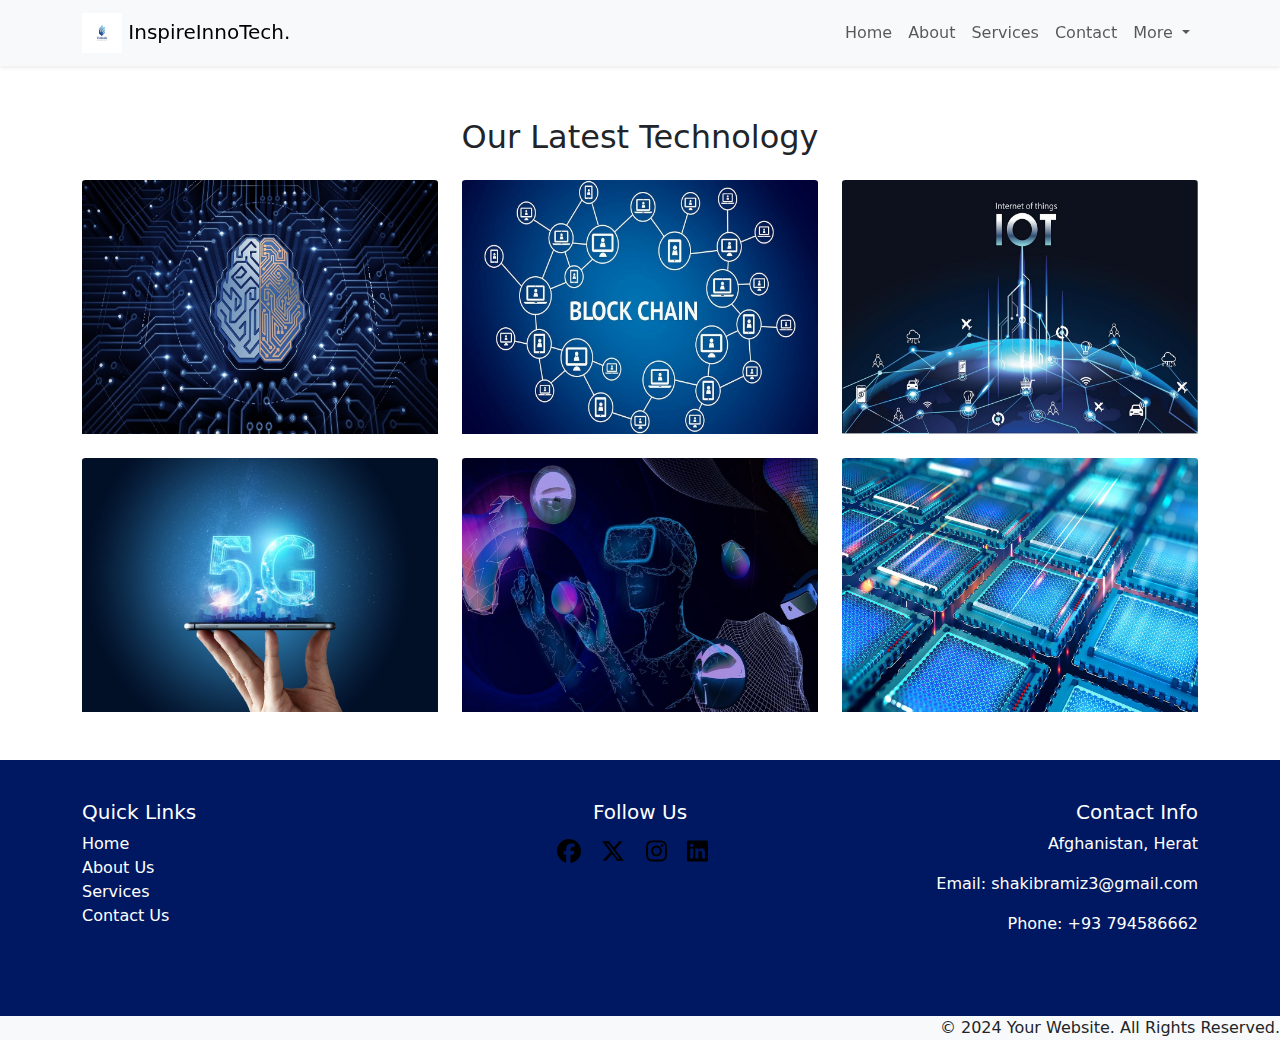
<file: gallerypage.html>
<!DOCTYPE html>
<html lang="en">
<head>
    <meta charset="UTF-8">
    <meta name="viewport" content="width=device-width, initial-scale=1.0">
    <title>Technology Gallery</title>

    <link href="https://cdn.jsdelivr.net/npm/bootstrap@5.3.3/dist/css/bootstrap.min.css" rel="stylesheet" integrity="sha384-QWTKZyjpPEjISv5WaRU9OFeRpok6YctnYmDr5pNlyT2bRjXh0JMhjY6hW+ALEwIH" crossorigin="anonymous">
     <!-- favicon -->
     <link rel="icon" href="images/favicon.ico">
     <!-- style -->
    <link rel="stylesheet" href="css/style.css">
    <!--custom css-->
    <style>
        .gallery-item {
            overflow: hidden;
            position: relative;
            cursor: pointer;
            transition: transform 0.3s ease-in-out;
        }

        .gallery-item:hover {
            transform: scale(1.1);
        }

        .gallery-item img {
            width: 100%;
            height: 100%;
            object-fit: cover;
        }

        .gallery-overlay {
            position: absolute;
            top: 0;
            left: 0;
            width: 100%;
            height: 100%;
            background: rgba(0, 0, 0, 0.5);
            opacity: 0;
            transition: opacity 0.3s ease;
        }

        .gallery-item:hover .gallery-overlay {
            opacity: 1;
        }

        .gallery-overlay h4 {
            color: #fff;
            text-align: center;
            margin-top: 40%;
        }
    </style>
</head>
<body>
    
    <nav class="navbar navbar-expand-lg navbar-light bg-light fixed-top shadow-sm">
        <div class="container">
            <!-- Site Logo -->
            <a class="navbar-brand" href="index.html">
                <img src="./images/slogan.jpg" alt="logo">
                InspireInnoTech.
            </a>

            <!-- Navbar toggler (hamburger icon) for mobile view -->
            <button class="navbar-toggler" type="button" data-bs-toggle="collapse" data-bs-target="#navbarNavDropdown"
                aria-controls="navbarNavDropdown" aria-expanded="false" aria-label="Toggle navigation">
                <span class="navbar-toggler-icon"></span>
            </button>

            <!-- Navbar Links and Dropdown Menu -->
            <div class="collapse navbar-collapse" id="navbarNavDropdown">
                <ul class="navbar-nav ms-auto">
                    <li class="nav-item">
                        <a class="nav-link" aria-current="page" href="index.html">Home</a>
                    </li>
                    <li class="nav-item">
                        <a class="nav-link" href="about.html">About</a>
                    </li>
                    <li class="nav-item">
                        <a class="nav-link" href="services.html">Services</a>
                    </li>
                    <li class="nav-item">
                        <a class="nav-link" href="contact.html">Contact</a>
                    </li>
                    <!-- Dropdown Menu -->
                    <li class="nav-item dropdown">
                        <a class="nav-link dropdown-toggle" href="#" id="navbarDropdownMenuLink" role="button"
                            data-bs-toggle="dropdown" aria-expanded="false">
                            More
                        </a>
                        <ul class="dropdown-menu" aria-labelledby="navbarDropdownMenuLink">
                            <li><a class="dropdown-item" href="blogornews.html">Blog or News</a></li>
                            <li><a class="dropdown-item active" href="gallerypage.html">Technology Gallery</a></li>

                        </ul>
                    </li>
                </ul>
            </div>
        </div>
    </nav>
    <!--technology gallery section -->
    <section id="tech-gallery" class="container mt-5">
        <h2 class="text-center mb-4">Our Latest Technology</h2>
        <div class="row g-4">
            <!--gallery items -->
            <div class="col-md-4">
                <div class="gallery-item" data-bs-toggle="modal" data-bs-target="#galleryModal1">
                    <img src="images/ai.jpeg" alt="AI Technology" class="img-fluid">
                    <div class="gallery-overlay">
                        <h4>AI Technology</h4>
                    </div>
                </div>
            </div>

            <div class="col-md-4">
                <div class="gallery-item" data-bs-toggle="modal" data-bs-target="#galleryModal2">
                    <img src="images/blockchain.jpg" alt="Blockchain" class="img-fluid">
                    <div class="gallery-overlay">
                        <h4>Blockchain Solutions</h4>
                    </div>
                </div>
            </div>

            <div class="col-md-4">
                <div class="gallery-item" data-bs-toggle="modal" data-bs-target="#galleryModal3">
                    <img src="images/iot.jpg" alt="IoT Devices" class="img-fluid">
                    <div class="gallery-overlay">
                        <h4>IoT Devices</h4>
                    </div>
                </div>
            </div>

            <div class="col-md-4">
                <div class="gallery-item" data-bs-toggle="modal" data-bs-target="#galleryModal4">
                    <img src="images/5g.jpeg" alt="5G Technology" class="img-fluid">
                    <div class="gallery-overlay">
                        <h4>5G Technology</h4>
                    </div>
                </div>
            </div>

            <div class="col-md-4">
                <div class="gallery-item" data-bs-toggle="modal" data-bs-target="#galleryModal5">
                    <img src="images/vr.jpeg" alt="VR/AR Solutions" class="img-fluid">
                    <div class="gallery-overlay">
                        <h4>VR/AR Solutions</h4>
                    </div>
                </div>
            </div>

            <div class="col-md-4">
                <div class="gallery-item" data-bs-toggle="modal" data-bs-target="#galleryModal6">
                    <img src="images/Quantum Computing.jpg" alt="Quantum Computing" class="img-fluid">
                    <div class="gallery-overlay">
                        <h4>Quantum Computing</h4>
                    </div>
                </div>
            </div>
        </div>
    </section>

   
    <footer class="footer mt-5">
        <div class="container">
            <div class="row">
                <!-- site links -->
                <div class="col-md-4 mb-4">
                    <h5>Quick Links</h5>
                    <ul class="list-unstyled">
                        <li><a href="index.html">Home</a></li>
                        <li><a href="about.html">About Us</a></li>
                        <li><a href="services.html">Services</a></li>
                        <li><a href="contact.html">Contact Us</a></li>
                    </ul>
                </div>

                <!-- Social Media Links -->
                <div class="col-md-4 mb-4 text-center social-links">
                    <h5>Follow Us</h5>
                    <a href=""><svg xmlns="http://www.w3.org/2000/svg" height="24" width="24" viewBox="0 0 512 512"><!--!Font Awesome Free 6.6.0 by @fontawesome - https://fontawesome.com License - https://fontawesome.com/license/free Copyright 2024 Fonticons, Inc.--><path d="M512 256C512 114.6 397.4 0 256 0S0 114.6 0 256C0 376 82.7 476.8 194.2 504.5V334.2H141.4V256h52.8V222.3c0-87.1 39.4-127.5 125-127.5c16.2 0 44.2 3.2 55.7 6.4V172c-6-.6-16.5-1-29.6-1c-42 0-58.2 15.9-58.2 57.2V256h83.6l-14.4 78.2H287V510.1C413.8 494.8 512 386.9 512 256h0z"/></svg></a>
                    <a href="#"><svg xmlns="http://www.w3.org/2000/svg" height="24" width="24" viewBox="0 0 512 512"><!--!Font Awesome Free 6.6.0 by @fontawesome - https://fontawesome.com License - https://fontawesome.com/license/free Copyright 2024 Fonticons, Inc.--><path d="M389.2 48h70.6L305.6 224.2 487 464H345L233.7 318.6 106.5 464H35.8L200.7 275.5 26.8 48H172.4L272.9 180.9 389.2 48zM364.4 421.8h39.1L151.1 88h-42L364.4 421.8z"/></svg></a>
                    <a href="#"><svg xmlns="http://www.w3.org/2000/svg" height="24" width="21" viewBox="0 0 448 512"><!--!Font Awesome Free 6.6.0 by @fontawesome - https://fontawesome.com License - https://fontawesome.com/license/free Copyright 2024 Fonticons, Inc.--><path d="M224.1 141c-63.6 0-114.9 51.3-114.9 114.9s51.3 114.9 114.9 114.9S339 319.5 339 255.9 287.7 141 224.1 141zm0 189.6c-41.1 0-74.7-33.5-74.7-74.7s33.5-74.7 74.7-74.7 74.7 33.5 74.7 74.7-33.6 74.7-74.7 74.7zm146.4-194.3c0 14.9-12 26.8-26.8 26.8-14.9 0-26.8-12-26.8-26.8s12-26.8 26.8-26.8 26.8 12 26.8 26.8zm76.1 27.2c-1.7-35.9-9.9-67.7-36.2-93.9-26.2-26.2-58-34.4-93.9-36.2-37-2.1-147.9-2.1-184.9 0-35.8 1.7-67.6 9.9-93.9 36.1s-34.4 58-36.2 93.9c-2.1 37-2.1 147.9 0 184.9 1.7 35.9 9.9 67.7 36.2 93.9s58 34.4 93.9 36.2c37 2.1 147.9 2.1 184.9 0 35.9-1.7 67.7-9.9 93.9-36.2 26.2-26.2 34.4-58 36.2-93.9 2.1-37 2.1-147.8 0-184.8zM398.8 388c-7.8 19.6-22.9 34.7-42.6 42.6-29.5 11.7-99.5 9-132.1 9s-102.7 2.6-132.1-9c-19.6-7.8-34.7-22.9-42.6-42.6-11.7-29.5-9-99.5-9-132.1s-2.6-102.7 9-132.1c7.8-19.6 22.9-34.7 42.6-42.6 29.5-11.7 99.5-9 132.1-9s102.7-2.6 132.1 9c19.6 7.8 34.7 22.9 42.6 42.6 11.7 29.5 9 99.5 9 132.1s2.7 102.7-9 132.1z"/></svg></a>
                    <a href="#"><svg xmlns="http://www.w3.org/2000/svg" height="24" width="21" viewBox="0 0 448 512"><!--!Font Awesome Free 6.6.0 by @fontawesome - https://fontawesome.com License - https://fontawesome.com/license/free Copyright 2024 Fonticons, Inc.--><path d="M416 32H31.9C14.3 32 0 46.5 0 64.3v383.4C0 465.5 14.3 480 31.9 480H416c17.6 0 32-14.5 32-32.3V64.3c0-17.8-14.4-32.3-32-32.3zM135.4 416H69V202.2h66.5V416zm-33.2-243c-21.3 0-38.5-17.3-38.5-38.5S80.9 96 102.2 96c21.2 0 38.5 17.3 38.5 38.5 0 21.3-17.2 38.5-38.5 38.5zm282.1 243h-66.4V312c0-24.8-.5-56.7-34.5-56.7-34.6 0-39.9 27-39.9 54.9V416h-66.4V202.2h63.7v29.2h.9c8.9-16.8 30.6-34.5 62.9-34.5 67.2 0 79.7 44.3 79.7 101.9V416z"/></svg></a>
                    
                </div>

                <!-- Copyright Info -->
                <div class="col-md-4 mb-4 text-end">
                    <h5>Contact Info</h5>
                    <p>Afghanistan, Herat</p>
                    <p>Email: shakibramiz3@gmail.com</p>
                    <p>Phone: +93 794586662</p>
                </div>
            </div>
            
        </div>
    </footer>
    <div class="text-end bg-light text-dark">
        <div class="col-12">
            <p>&copy; 2024 Your Website. All Rights Reserved.</p>
        </div>
    </div>

    <script src="https://cdn.jsdelivr.net/npm/bootstrap@5.3.3/dist/js/bootstrap.bundle.min.js" integrity="sha384-YvpcrYf0tY3lHB60NNkmXc5s9fDVZLESaAA55NDzOxhy9GkcIdslK1eN7N6jIeHz" crossorigin="anonymous"></script>
</body>
</html>
</file>
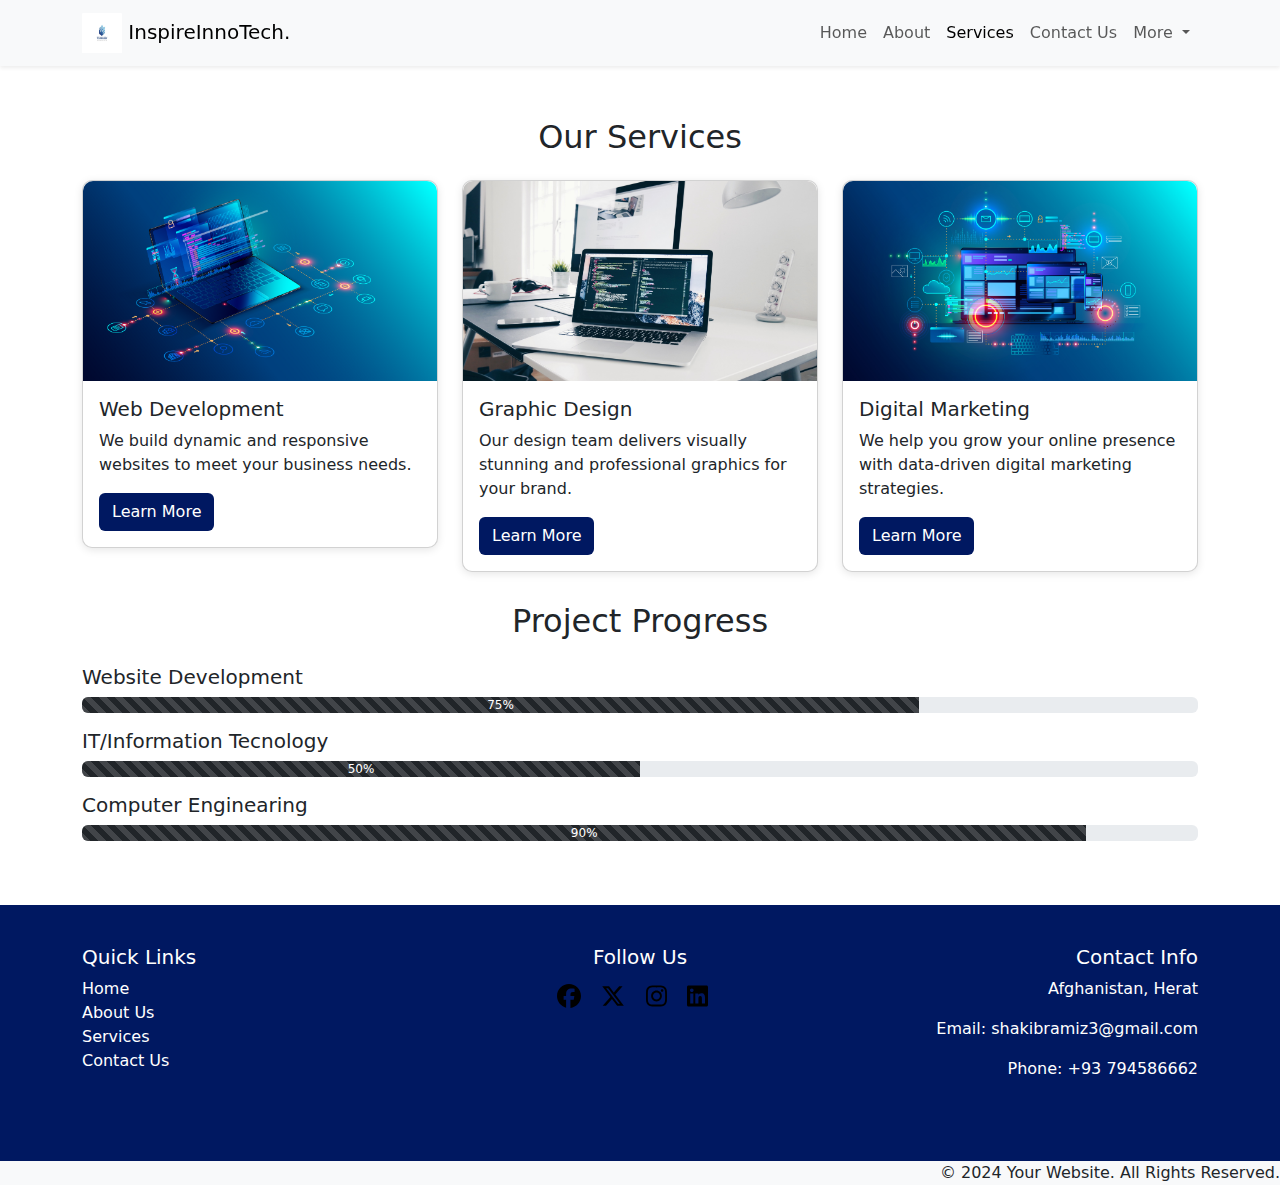
<file: services.html>
<!DOCTYPE html>
<html lang="en">
<head>
    <meta charset="UTF-8">
    <meta name="viewport" content="width=device-width, initial-scale=1.0">
    <title>Services and Progress</title>

    <link href="https://cdn.jsdelivr.net/npm/bootstrap@5.3.3/dist/css/bootstrap.min.css" rel="stylesheet" integrity="sha384-QWTKZyjpPEjISv5WaRU9OFeRpok6YctnYmDr5pNlyT2bRjXh0JMhjY6hW+ALEwIH" crossorigin="anonymous">
     <!-- favicon -->
     <link rel="icon" href="images/favicon.ico">
     <!-- style -->
    <link rel="stylesheet" href="css/style.css">
</head>
<body>


      <!-- Sticky Navbar -->
      <nav class="navbar navbar-expand-lg navbar-light bg-light fixed-top shadow-sm">
        <div class="container">
            <!-- Site Logo -->
            <a class="navbar-brand" href="index.html">
                <img src="./images/slogan.jpg" alt="logo">
                InspireInnoTech.
            </a>

            <!-- Navbar toggler (hamburger icon) for mobile view -->
            <button class="navbar-toggler" type="button" data-bs-toggle="collapse" data-bs-target="#navbarNavDropdown"
                aria-controls="navbarNavDropdown" aria-expanded="false" aria-label="Toggle navigation">
                <span class="navbar-toggler-icon"></span>
            </button>

            <!-- Navbar Links and Dropdown Menu -->
            <div class="collapse navbar-collapse" id="navbarNavDropdown">
                <ul class="navbar-nav ms-auto">
                    <li class="nav-item">
                        <a class="nav-link " aria-current="page" href="index.html">Home</a>
                    </li>
                    <li class="nav-item">
                        <a class="nav-link" href="about.html">About</a>
                    </li>
                    <li class="nav-item">
                        <a class="nav-link active" href="services.html">Services</a>
                    </li>
                    <li class="nav-item">
                        <a class="nav-link" href="contact.html">Contact Us</a>
                    </li>
                    <!-- Dropdown Menu -->
                    <li class="nav-item dropdown">
                        <a class="nav-link dropdown-toggle" href="#" id="navbarDropdownMenuLink" role="button"
                            data-bs-toggle="dropdown" aria-expanded="false">
                            More
                        </a>
                        <ul class="dropdown-menu" aria-labelledby="navbarDropdownMenuLink">
                            <li><a class="dropdown-item" href="blogornews.html">Blog or News</a></li>
                            <li><a class="dropdown-item" href="gallerypage.html">Technology Gallery</a></li>

                        </ul>
                    </li>
                </ul>
            </div>
        </div>
    </nav>

    <!-- Services Section -->
    <section id="services" class="container mt-5 ">
        <h2 class="text-center mb-4">Our Services</h2>
        <div class="row">
            <!-- Service 1 -->
            <div class="col-md-4">
                <div class="card service-card">
                    <img src="images/second.png" class="card-img-top" alt="Service 1 Image">
                    <div class="card-body">
                        <h5 class="card-title">Web Development</h5>
                        <p class="card-text">We build dynamic and responsive websites to meet your business needs.</p>
                        <a href="#" class="btn">Learn More</a>
                    </div>
                </div>
            </div>

            <!-- Service 2 -->
            <div class="col-md-4">
                <div class="card service-card">
                    <img src="images/webdeveloper.jpg" class="card-img-top" alt="Service 2 Image">
                    <div class="card-body">
                        <h5 class="card-title">Graphic Design</h5>
                        <p class="card-text">Our design team delivers visually stunning and professional graphics for your brand.</p>
                        <a href="#" class="btn">Learn More</a>
                    </div>
                </div>
            </div>

            <!-- Service 3 -->
            <div class="col-md-4">
                <div class="card service-card">
                    <img src="images/first.jpg" class="card-img-top" alt="Service 3 Image">
                    <div class="card-body">
                        <h5 class="card-title">Digital Marketing</h5>
                        <p class="card-text">We help you grow your online presence with data-driven digital marketing strategies.</p>
                        <a href="#" class="btn">Learn More</a>
                    </div>
                </div>
            </div>
        </div>
    </section>

    <!-- Progress Section -->
    <section id="progress" class="container progress-section">
        <h2 class="text-center mb-4">Project Progress</h2>
        <div class="row">
            <div class="col-md-12">
                <h5>Website Development</h5>
                <div class="progress mb-3">
                    <div class="progress-bar progress-bar-striped progress-bar-animated bg-dark" role="progressbar" style="width: 75%" aria-valuenow="75" aria-valuemin="0" aria-valuemax="100">75%</div>
                </div>
            </div>
            <div class="col-md-12">
                <h5>IT/Information Tecnology</h5>
                <div class="progress mb-3">
                    <div class="progress-bar progress-bar-striped progress-bar-animated bg-dark" role="progressbar" style="width: 50%" aria-valuenow="50" aria-valuemin="0" aria-valuemax="100">50%</div>
                </div>
            </div>
            <div class="col-md-12">
                <h5>Computer Enginearing </h5>
                <div class="progress mb-3">
                    <div class="progress-bar progress-bar-striped progress-bar-animated bg-dark" role="progressbar" style="width: 90%" aria-valuenow="50" aria-valuemin="0" aria-valuemax="100">90%</div>
                </div>
            </div>
            
        </div>
    </section>

    <footer class="footer mt-5">
        <div class="container">
            <div class="row">
                <!-- Site Links -->
                <div class="col-md-4 mb-4">
                    <h5>Quick Links</h5>
                    <ul class="list-unstyled">
                        <li><a href="index.html">Home</a></li>
                        <li><a href="about.html">About Us</a></li>
                        <li><a href="services.html">Services</a></li>
                        <li><a href="contact.html">Contact Us</a></li>
                    </ul>
                </div>

                <!-- Social Media Links -->
                <div class="col-md-4 mb-4 text-center social-links">
                    <h5>Follow Us</h5>
                    <a href=""><svg xmlns="http://www.w3.org/2000/svg" height="24" width="24" viewBox="0 0 512 512"><!--!Font Awesome Free 6.6.0 by @fontawesome - https://fontawesome.com License - https://fontawesome.com/license/free Copyright 2024 Fonticons, Inc.--><path d="M512 256C512 114.6 397.4 0 256 0S0 114.6 0 256C0 376 82.7 476.8 194.2 504.5V334.2H141.4V256h52.8V222.3c0-87.1 39.4-127.5 125-127.5c16.2 0 44.2 3.2 55.7 6.4V172c-6-.6-16.5-1-29.6-1c-42 0-58.2 15.9-58.2 57.2V256h83.6l-14.4 78.2H287V510.1C413.8 494.8 512 386.9 512 256h0z"/></svg></a>
                    <a href="#"><svg xmlns="http://www.w3.org/2000/svg" height="24" width="24" viewBox="0 0 512 512"><!--!Font Awesome Free 6.6.0 by @fontawesome - https://fontawesome.com License - https://fontawesome.com/license/free Copyright 2024 Fonticons, Inc.--><path d="M389.2 48h70.6L305.6 224.2 487 464H345L233.7 318.6 106.5 464H35.8L200.7 275.5 26.8 48H172.4L272.9 180.9 389.2 48zM364.4 421.8h39.1L151.1 88h-42L364.4 421.8z"/></svg></a>
                    <a href="#"><svg xmlns="http://www.w3.org/2000/svg" height="24" width="21" viewBox="0 0 448 512"><!--!Font Awesome Free 6.6.0 by @fontawesome - https://fontawesome.com License - https://fontawesome.com/license/free Copyright 2024 Fonticons, Inc.--><path d="M224.1 141c-63.6 0-114.9 51.3-114.9 114.9s51.3 114.9 114.9 114.9S339 319.5 339 255.9 287.7 141 224.1 141zm0 189.6c-41.1 0-74.7-33.5-74.7-74.7s33.5-74.7 74.7-74.7 74.7 33.5 74.7 74.7-33.6 74.7-74.7 74.7zm146.4-194.3c0 14.9-12 26.8-26.8 26.8-14.9 0-26.8-12-26.8-26.8s12-26.8 26.8-26.8 26.8 12 26.8 26.8zm76.1 27.2c-1.7-35.9-9.9-67.7-36.2-93.9-26.2-26.2-58-34.4-93.9-36.2-37-2.1-147.9-2.1-184.9 0-35.8 1.7-67.6 9.9-93.9 36.1s-34.4 58-36.2 93.9c-2.1 37-2.1 147.9 0 184.9 1.7 35.9 9.9 67.7 36.2 93.9s58 34.4 93.9 36.2c37 2.1 147.9 2.1 184.9 0 35.9-1.7 67.7-9.9 93.9-36.2 26.2-26.2 34.4-58 36.2-93.9 2.1-37 2.1-147.8 0-184.8zM398.8 388c-7.8 19.6-22.9 34.7-42.6 42.6-29.5 11.7-99.5 9-132.1 9s-102.7 2.6-132.1-9c-19.6-7.8-34.7-22.9-42.6-42.6-11.7-29.5-9-99.5-9-132.1s-2.6-102.7 9-132.1c7.8-19.6 22.9-34.7 42.6-42.6 29.5-11.7 99.5-9 132.1-9s102.7-2.6 132.1 9c19.6 7.8 34.7 22.9 42.6 42.6 11.7 29.5 9 99.5 9 132.1s2.7 102.7-9 132.1z"/></svg></a>
                    <a href="#"><svg xmlns="http://www.w3.org/2000/svg" height="24" width="21" viewBox="0 0 448 512"><!--!Font Awesome Free 6.6.0 by @fontawesome - https://fontawesome.com License - https://fontawesome.com/license/free Copyright 2024 Fonticons, Inc.--><path d="M416 32H31.9C14.3 32 0 46.5 0 64.3v383.4C0 465.5 14.3 480 31.9 480H416c17.6 0 32-14.5 32-32.3V64.3c0-17.8-14.4-32.3-32-32.3zM135.4 416H69V202.2h66.5V416zm-33.2-243c-21.3 0-38.5-17.3-38.5-38.5S80.9 96 102.2 96c21.2 0 38.5 17.3 38.5 38.5 0 21.3-17.2 38.5-38.5 38.5zm282.1 243h-66.4V312c0-24.8-.5-56.7-34.5-56.7-34.6 0-39.9 27-39.9 54.9V416h-66.4V202.2h63.7v29.2h.9c8.9-16.8 30.6-34.5 62.9-34.5 67.2 0 79.7 44.3 79.7 101.9V416z"/></svg></a>
                    
                </div>

                <!-- Copyright Info -->
                <div class="col-md-4 mb-4 text-end">
                    <h5>Contact Info</h5>
                    <p>Afghanistan, Herat</p>
                    <p>Email: shakibramiz3@gmail.com</p>
                    <p>Phone: +93 794586662</p>
                </div>
            </div>
        </div>
    </footer>
    <div class="text-end bg-light text-dark">
        <div class="col-12">
            <p>&copy; 2024 Your Website. All Rights Reserved.</p>
        </div>
    </div>

    <!-- Bootstrap JS and Popper.js -->
    <script src="https://cdn.jsdelivr.net/npm/bootstrap@5.3.3/dist/js/bootstrap.bundle.min.js" integrity="sha384-YvpcrYf0tY3lHB60NNkmXc5s9fDVZLESaAA55NDzOxhy9GkcIdslK1eN7N6jIeHz" crossorigin="anonymous"></script>
</body>
</html>
</file>
<file: css/style.css>
/* ................nav and content................ */

body {
    padding-top: 70px; 
}

button,.btn{
  background-color: #001861;
  color: white;
}


.navbar-brand img {
    width: 40px;
    height: 40px;
}

.card{
  margin-bottom: 30px;
  border-radius: 10px;
  box-shadow: 0 2px 8px rgba(0, 0, 0, 0.1);
}

img{
    border-top-right-radius: 1%;
    border-top-left-radius: 1%;
  }  

  .card img {
    border-top-left-radius: 10px;
    border-top-right-radius: 10px;
    height: 200px;
    object-fit: cover;
}

  /* ...............Footer styling................. */
  .footer {
    background-color: #001861;
    color: white;
    padding: 40px 0;
}

.footer a {
    color: white;
    text-decoration: none;
}

.footer a:hover {
    color: #f8f9fa;
    text-decoration: underline;
}

.social-links a {
    margin-right: 15px;
    font-size: 1.5rem;
    color: #001861;
    background-color: #001861;
}

.social-links a:hover {
    color: #001861;
}


/* blog or news page */
.post-card {
  margin-bottom: 30px;
}

.post-card img {
  height: 200px;
  object-fit: cover;
}

.sidebar {
  padding: 20px;
  background-color: #f8f9fa;
  border-radius: 10px;
  margin-bottom: 30px;
}

.pagination {
  justify-content: center;
}

/* contact page */
.contact-info {
  background-color: #f8f9fa;
  padding: 20px;
  border-radius: 5px;
}

.contact-info h5 {
  margin-bottom: 15px;
}

.contact-form {
  background-color: #e9ecef;
  padding: 20px;
  border-radius: 5px;
  margin-bottom: 30px;
}

.map {
  width: 100%;
  height: 300px;
  border: 0;
}

.social-icons {
  display: flex;
  justify-content: center;
  gap: 15px;
  margin-top: 20px;
}

.social-icons a {
  color: #fff;
  font-size: 24px;
  width: 50px;
  height: 50px;
  display: flex;
  align-items: center;
  justify-content: center;
  border-radius: 50%;
  text-decoration: none;
}

.pagination {
  justify-content: center;
}
</file>
